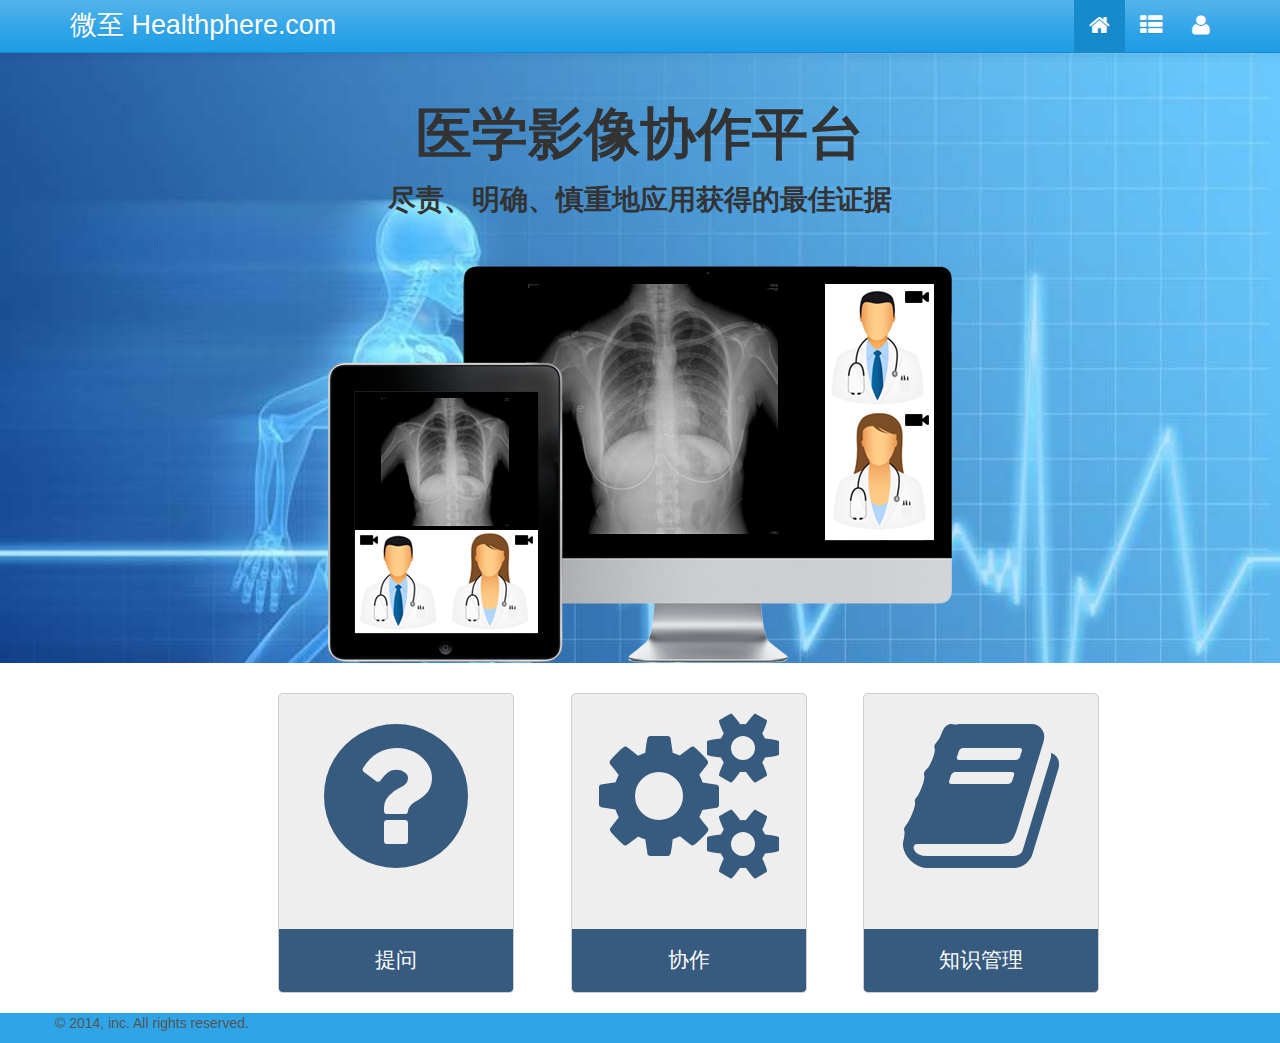
<file: index.htm>
<!DOCTYPE html>
<html lang="en">
<head>
	<meta http-equiv="Content-Type" content="text/html; charset=UTF-8">
    <meta charset="UTF-8">
    <title>微至Healthphere.com</title>
    <meta name="viewport" content="width=device-width, initial-scale=1.0">

    <!-- Bootstrap -->
    <link href="./css/bootstrap.min.css" rel="stylesheet" media="screen">
    <link href="./css/font-awesome.min.css" rel="stylesheet">

    <link href="./css/style.css" rel="stylesheet" media="screen" title="default">

    <!-- HTML5 shim and Respond.js IE8 support of HTML5 elements and media queries -->
    <!--[if lt IE 9]>
        <script src="js/html5shiv.js"></script>
        <script src="js/respond.min.js"></script>
    <![endif]-->
</head>

<body>

    <!-- Top Nav Bar -->
    <nav class="navbar navbar-default navbar-static-top no-margin" role="navigation">
        <div class="container">
            <!-- Brand and toggle get grouped for better mobile display -->
            <div class="navbar-header">
                <button type="button" class="navbar-toggle" data-toggle="collapse" data-target=".navbar-ex1-collapse">
                    <span class="sr-only">Toggle navigation</span>
                    <span class="icon-bar"></span>
                    <span class="icon-bar"></span>
                    <span class="icon-bar"></span>
                </button>
                <a class="navbar-brand navbar-brand-lime" href="index.html">微至 <span>Healthphere.com</span></a>
            </div>

            <!-- Collect the nav links, forms, and other content for toggling -->
            <div class="collapse navbar-collapse navbar-ex1-collapse">
                <ul class="nav navbar-nav navbar-right">
                    <li class="active"><a href="#"><div class="fa fa-home"></div></a></li>
                    <li><a href="worklist.htm"><div class="fa fa-th-list"></div></a></li>
                    <li><a href="user.htm"><div class="fa fa-user"></div></a></li>
                </ul>
            </div><!-- navbar-collapse -->
        </div> <!-- container -->
    </nav>


    <!-- Home Carousel -->
    <div id="main-feature">
		<div class="container">
			<div class="row">
				<div class="title">
					<h1>医学影像协作平台</h1>
					<h3>尽责、明确、慎重地应用获得的最佳证据</h3>
				</div>
				<div>
					<img src="./images/apples0.png" class="img-responsive main-feature-image" />
				</div>
			</div>
		</div>
	</div>

    <!-- Home Features -->
    <section id="home-features" class="home-section">
        <div class="container">
            <div class="row">
                <div class="col-sm-3 col-sm-offset-2">
                    <article class="home-features-item hover">
                        <div class="item-icon">
                            <i class="fa fa-question-circle"></i>
                        </div>
                        <div class="item-content">
                            <h3>提问</h3>
                            <p>不论是在医生与医生之间，还是医生与患者之间，相比于文字描述，影像是更为可靠的医学证据。通过影像进行提问，更容易获得有价值的答案。</p>
						
                        </div>
                    </article> <!-- home-features-item -->
                </div>
                <div class="col-sm-3">
                    <article class="home-features-item hover">
                        <div class="item-icon">
                            <i class="fa fa-gears"></i>
                        </div>
                        <div class="item-content">
                            <h3>协作</h3>
                            <p> 通过云计算与先进的流媒体传输技术，可以帮助分布在不同地域的医生与同行进行实时的在线协作与远程教育，同时也可以帮助医生与患者进行更为密切的咨询与沟通。</p>
 						
                        </div>
                    </article> <!-- home-features-item -->
                </div>
                <div class="col-sm-3">
                    <article class="home-features-item hover">
                        <div class="item-icon">
                            <i class="fa fa-book"></i>
                        </div>
                        <div class="item-content">
                            <h3>知识管理</h3>专业的病案知识库，是经验与知识的传承，社区智慧的沉淀与积累，同时也是 大数据挖掘的前提。</p>
 						
                    </article> <!-- home-features-item -->
                </div>
            </div> <!--row -->
        </div> <!-- container -->
    </section> <!-- home-features -->

    <footer class="footer">
        <div class="container">
            <div class="row">
                <div>
                    <p>© 2014, inc. All rights reserved.</p>
                </div>
            </div>
        </div>
    </footer> <!-- footer -->

    <!-- jQuery (necessary for Bootstrap's JavaScript plugins) -->
    <script src="./js/jquery-1.10.2.min.js"></script>
    <script src="./js/jquery.cookie.js"></script>
    <!-- Include all compiled plugins (below), or include individual files as needed -->
    <script src="./js/bootstrap.min.js"></script>
    <script src="./js/holder.js"></script>
    <script src="./js/myapp.js"></script>
    
    <script>
    $(document).ready(function() {
        $('.hover').bind('touchstart', function(e) {
            e.preventDefault();
            $(this).toggleClass('cs-hover');
        });
    });
    </script>

</body>
</html>
</file>
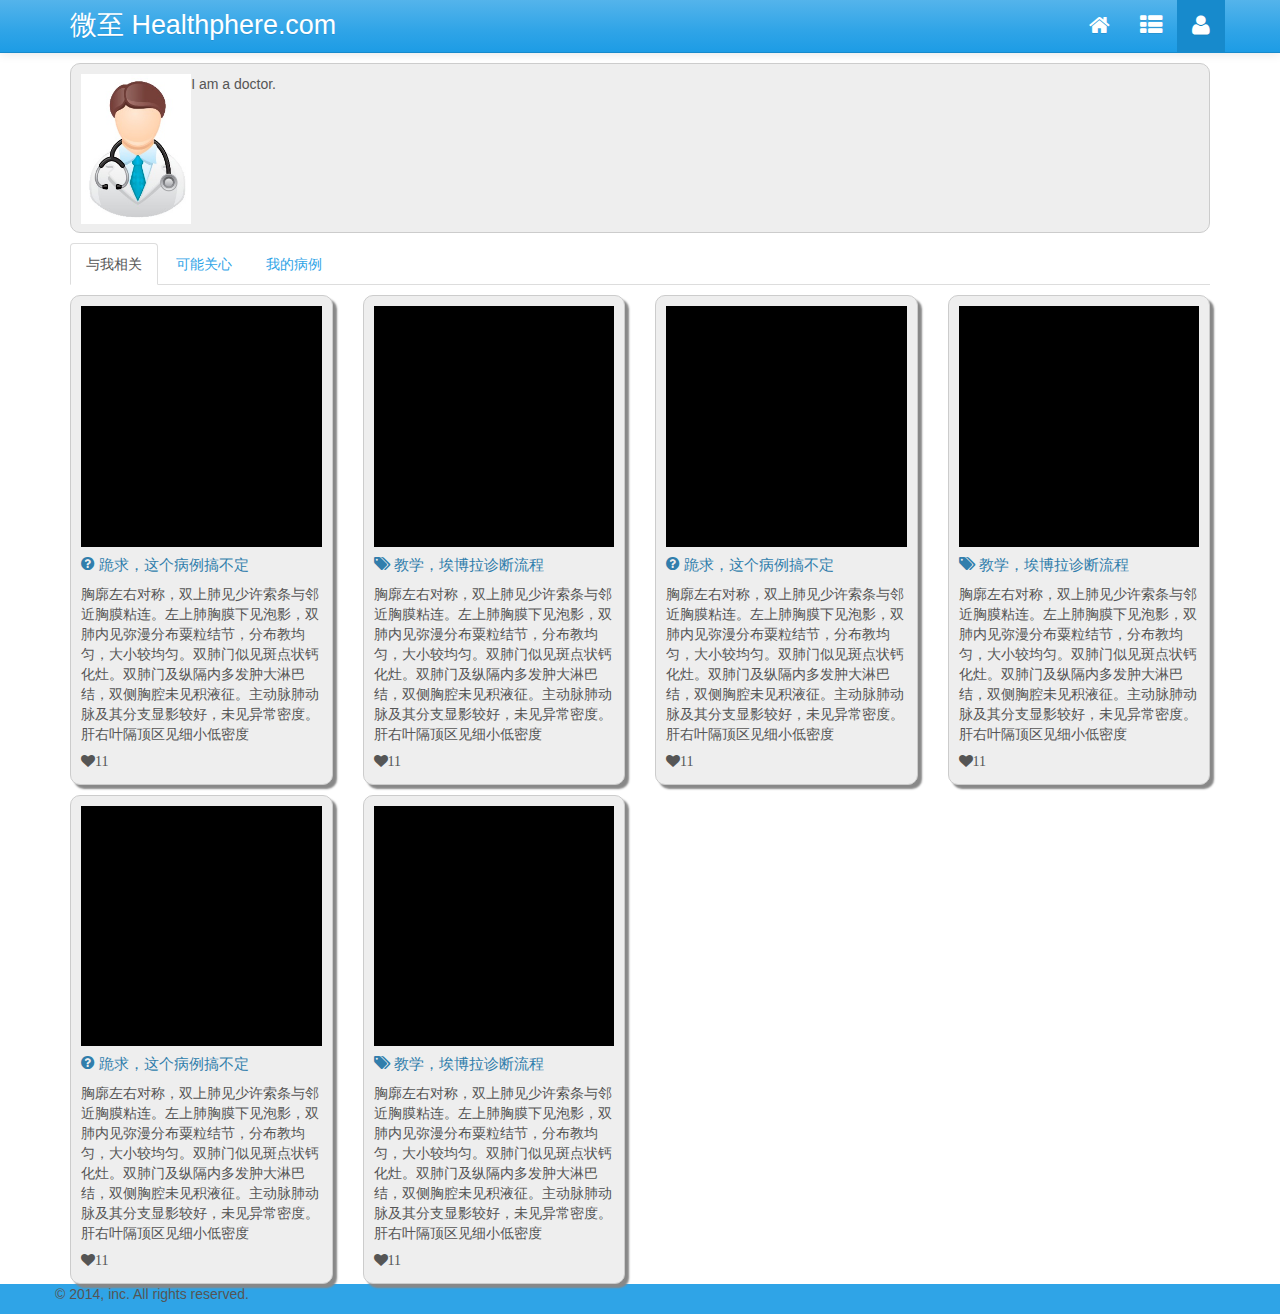
<file: user.htm>
<!DOCTYPE html>
<html lang="en">
<head>
	<meta http-equiv="Content-Type" content="text/html; charset=UTF-8">
    <meta charset="UTF-8">
    <title>微至Healthphere.com</title>
    <meta name="viewport" content="width=device-width, initial-scale=1.0">

    <!-- Bootstrap -->
    <link href="./css/bootstrap.min.css" rel="stylesheet" media="screen">
    <link href="./css/font-awesome.min.css" rel="stylesheet">

    <link href="./css/style.css" rel="stylesheet" media="screen" title="default">

    <!-- HTML5 shim and Respond.js IE8 support of HTML5 elements and media queries -->
    <!--[if lt IE 9]>
        <script src="js/html5shiv.js"></script>
        <script src="js/respond.min.js"></script>
    <![endif]-->
</head>

<body>

    <!-- Top Nav Bar -->
    <nav class="navbar navbar-default navbar-static-top no-margin" role="navigation">
        <div class="container">
            <!-- Brand and toggle get grouped for better mobile display -->
            <div class="navbar-header">
                <button type="button" class="navbar-toggle" data-toggle="collapse" data-target=".navbar-ex1-collapse">
                    <span class="sr-only">Toggle navigation</span>
                    <span class="icon-bar"></span>
                    <span class="icon-bar"></span>
                    <span class="icon-bar"></span>
                </button>
                <a class="navbar-brand navbar-brand-lime" href="index.html">微至 <span>Healthphere.com</span></a>
            </div>

            <!-- Collect the nav links, forms, and other content for toggling -->
            <div class="collapse navbar-collapse navbar-ex1-collapse">
                <ul class="nav navbar-nav navbar-right">
                    <li><a href="index.htm"><div class="fa fa-home"></div></a></li>
                    <li><a href="worklist.htm"><div class="fa fa-th-list"></div></a></li>
                    <li class="active"><a href="#"><div class="fa fa-user"></div></a></li>
                </ul>
            </div><!-- navbar-collapse -->
        </div> <!-- container -->
    </nav>

	<div class="container">
		<div class="user-info">
			<div class="user-info-header pull-left">
				<img src="./images/doctor.jpg" class="img-responsive" />
			</div>
			<div class="user-info-text">
				<p>I am a doctor.</p>
			</div>
		</div>
	</div>

	<div id="usercases" class="container">
		<ul class="nav nav-tabs">
			<li class="active"><a href="#referring-me-list" data-toggle="tab">与我相关</a></li>
			<li><a href="#potentialfavorites" data-toggle="tab">可能关心</a></li>
			<li><a href="#mycases" data-toggle="tab">我的病例</a></li>
		</ul>
		<div class="tab-content row">
			<div id="referring-me-list" class="tab-pane active">
				<div class="col-md-3 col-sm-4 col-xs-12">
					<div class="worklist-item">
						<div class="worklist-item-img">
							<a href="detail.html">
								<img src="./images/dicom.jpg" class="img-responsive" />
							</a>
						</div>
						<div class="worklist-item-text">
							<h3><i class="fa fa-question-circle pull-left"></i>跪求，这个病例搞不定</h3>
							<p>胸廓左右对称，双上肺见少许索条与邻近胸膜粘连。左上肺胸膜下见泡影，双肺内见弥漫分布粟粒结节，分布教均匀，大小较均匀。双肺门似见斑点状钙化灶。双肺门及纵隔内多发肿大淋巴结，双侧胸腔未见积液征。主动脉肺动脉及其分支显影较好，未见异常密度。肝右叶隔顶区见细小低密度</p>
							<div class="worklist-item-footer">
								<i class="fa fa-heart pull-left">11</i>
							</div>
						</div>
					</div>
				</div>

				<div class="col-md-3 col-sm-4 col-xs-12">
					<div class="worklist-item">
						<div class="worklist-item-img">
							<a href="detail.html">
								<img src="./images/dicom.jpg" class="img-responsive" />
							</a>
						</div>
						<div class="worklist-item-text">
							<h3><i class="fa fa-tags pull-left"></i>教学，埃博拉诊断流程</h3>
							<p>胸廓左右对称，双上肺见少许索条与邻近胸膜粘连。左上肺胸膜下见泡影，双肺内见弥漫分布粟粒结节，分布教均匀，大小较均匀。双肺门似见斑点状钙化灶。双肺门及纵隔内多发肿大淋巴结，双侧胸腔未见积液征。主动脉肺动脉及其分支显影较好，未见异常密度。肝右叶隔顶区见细小低密度</p>
							<div class="worklist-item-footer">
								<i class="fa fa-heart pull-left">11</i>
							</div>
						</div>
					</div>
				</div>

				<div class="col-md-3 col-sm-4 col-xs-12">
					<div class="worklist-item">
						<div class="worklist-item-img">
							<a href="detail.html">
								<img src="./images/dicom.jpg" class="img-responsive" />
							</a>
						</div>
						<div class="worklist-item-text">
							<h3><i class="fa fa-question-circle pull-left"></i>跪求，这个病例搞不定</h3>
							<p>胸廓左右对称，双上肺见少许索条与邻近胸膜粘连。左上肺胸膜下见泡影，双肺内见弥漫分布粟粒结节，分布教均匀，大小较均匀。双肺门似见斑点状钙化灶。双肺门及纵隔内多发肿大淋巴结，双侧胸腔未见积液征。主动脉肺动脉及其分支显影较好，未见异常密度。肝右叶隔顶区见细小低密度</p>
							<div class="worklist-item-footer">
								<i class="fa fa-heart pull-left">11</i>
							</div>
						</div>
					</div>
				</div>

				<div class="col-md-3 col-sm-4 col-xs-12">
					<div class="worklist-item">
						<div class="worklist-item-img">
							<a href="detail.html">
								<img src="./images/dicom.jpg" class="img-responsive" />
							</a>
						</div>
						<div class="worklist-item-text">
							<h3><i class="fa fa-tags pull-left"></i>教学，埃博拉诊断流程</h3>
							<p>胸廓左右对称，双上肺见少许索条与邻近胸膜粘连。左上肺胸膜下见泡影，双肺内见弥漫分布粟粒结节，分布教均匀，大小较均匀。双肺门似见斑点状钙化灶。双肺门及纵隔内多发肿大淋巴结，双侧胸腔未见积液征。主动脉肺动脉及其分支显影较好，未见异常密度。肝右叶隔顶区见细小低密度</p>
							<div class="worklist-item-footer">
								<i class="fa fa-heart pull-left">11</i>
							</div>
						</div>
					</div>
				</div>

				<div class="col-md-3 col-sm-4 col-xs-12">
					<div class="worklist-item">
						<div class="worklist-item-img">
							<a href="detail.html">
								<img src="./images/dicom.jpg" class="img-responsive" />
							</a>
						</div>
						<div class="worklist-item-text">
							<h3><i class="fa fa-question-circle pull-left"></i>跪求，这个病例搞不定</h3>
							<p>胸廓左右对称，双上肺见少许索条与邻近胸膜粘连。左上肺胸膜下见泡影，双肺内见弥漫分布粟粒结节，分布教均匀，大小较均匀。双肺门似见斑点状钙化灶。双肺门及纵隔内多发肿大淋巴结，双侧胸腔未见积液征。主动脉肺动脉及其分支显影较好，未见异常密度。肝右叶隔顶区见细小低密度</p>
							<div class="worklist-item-footer">
								<i class="fa fa-heart pull-left">11</i>
							</div>
						</div>
					</div>
				</div>

				<div class="col-md-3 col-sm-4 col-xs-12">
					<div class="worklist-item">
						<div class="worklist-item-img">
							<a href="detail.html">
								<img src="./images/dicom.jpg" class="img-responsive" />
							</a>
						</div>
						<div class="worklist-item-text">
							<h3><i class="fa fa-tags pull-left"></i>教学，埃博拉诊断流程</h3>
							<p>胸廓左右对称，双上肺见少许索条与邻近胸膜粘连。左上肺胸膜下见泡影，双肺内见弥漫分布粟粒结节，分布教均匀，大小较均匀。双肺门似见斑点状钙化灶。双肺门及纵隔内多发肿大淋巴结，双侧胸腔未见积液征。主动脉肺动脉及其分支显影较好，未见异常密度。肝右叶隔顶区见细小低密度</p>
							<div class="worklist-item-footer">
								<i class="fa fa-heart pull-left">11</i>
							</div>
						</div>
					</div>
				</div>
			</div> <!-- referring-me-list -->
			<div id="potentialfavorites" class="tab-pane">
			</div>
			<div id="mycases" class="tab-pane">
			</div>
		</div>
	</div>

    <footer class="footer">
        <div class="container">
            <div class="row">
                <div>
                    <p>© 2014, inc. All rights reserved.</p>
                </div>
            </div>
        </div>
    </footer> <!-- footer -->

    <!-- jQuery (necessary for Bootstrap's JavaScript plugins) -->
    <script src="./js/jquery-1.10.2.min.js"></script>
    <script src="./js/jquery.cookie.js"></script>
    <!-- Include all compiled plugins (below), or include individual files as needed -->
    <script src="./js/bootstrap.min.js"></script>
    <script src="./js/holder.js"></script>
    <script src="./js/myapp.js"></script>

</body>
</html>
</file>
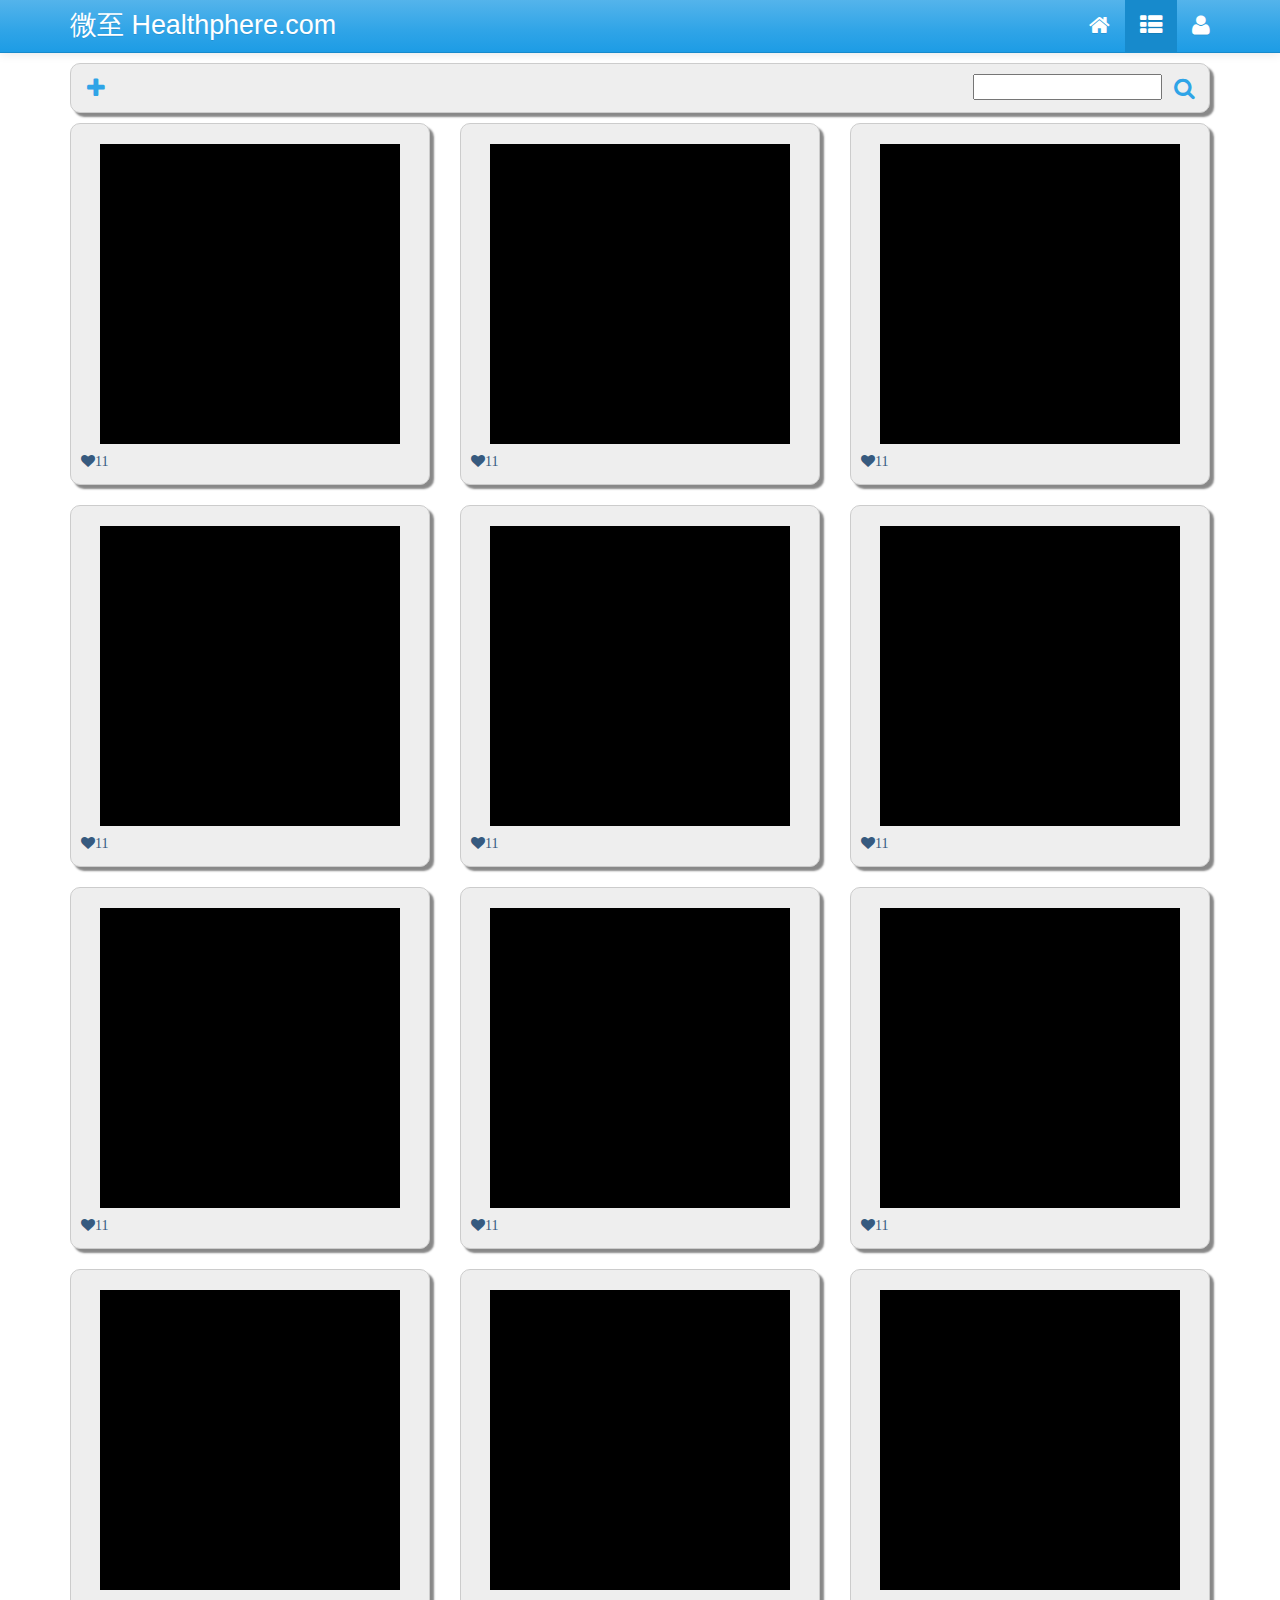
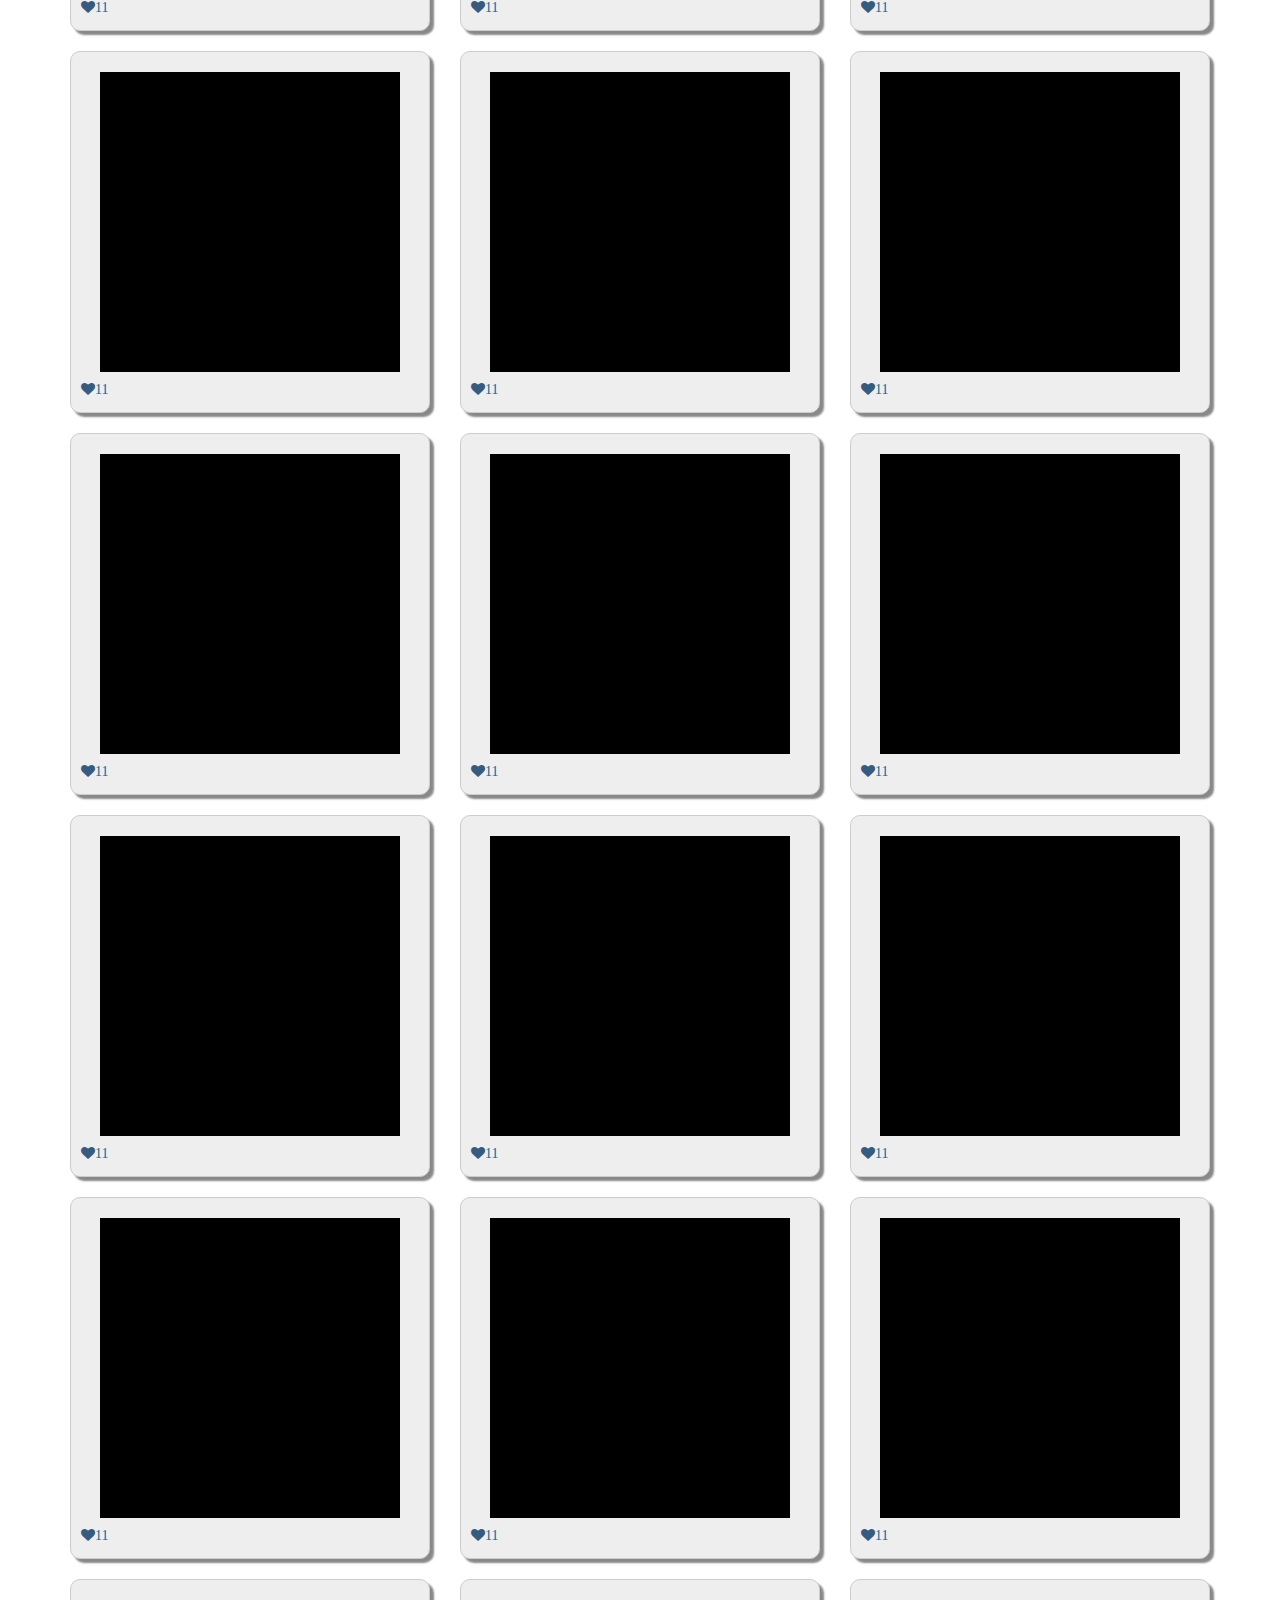
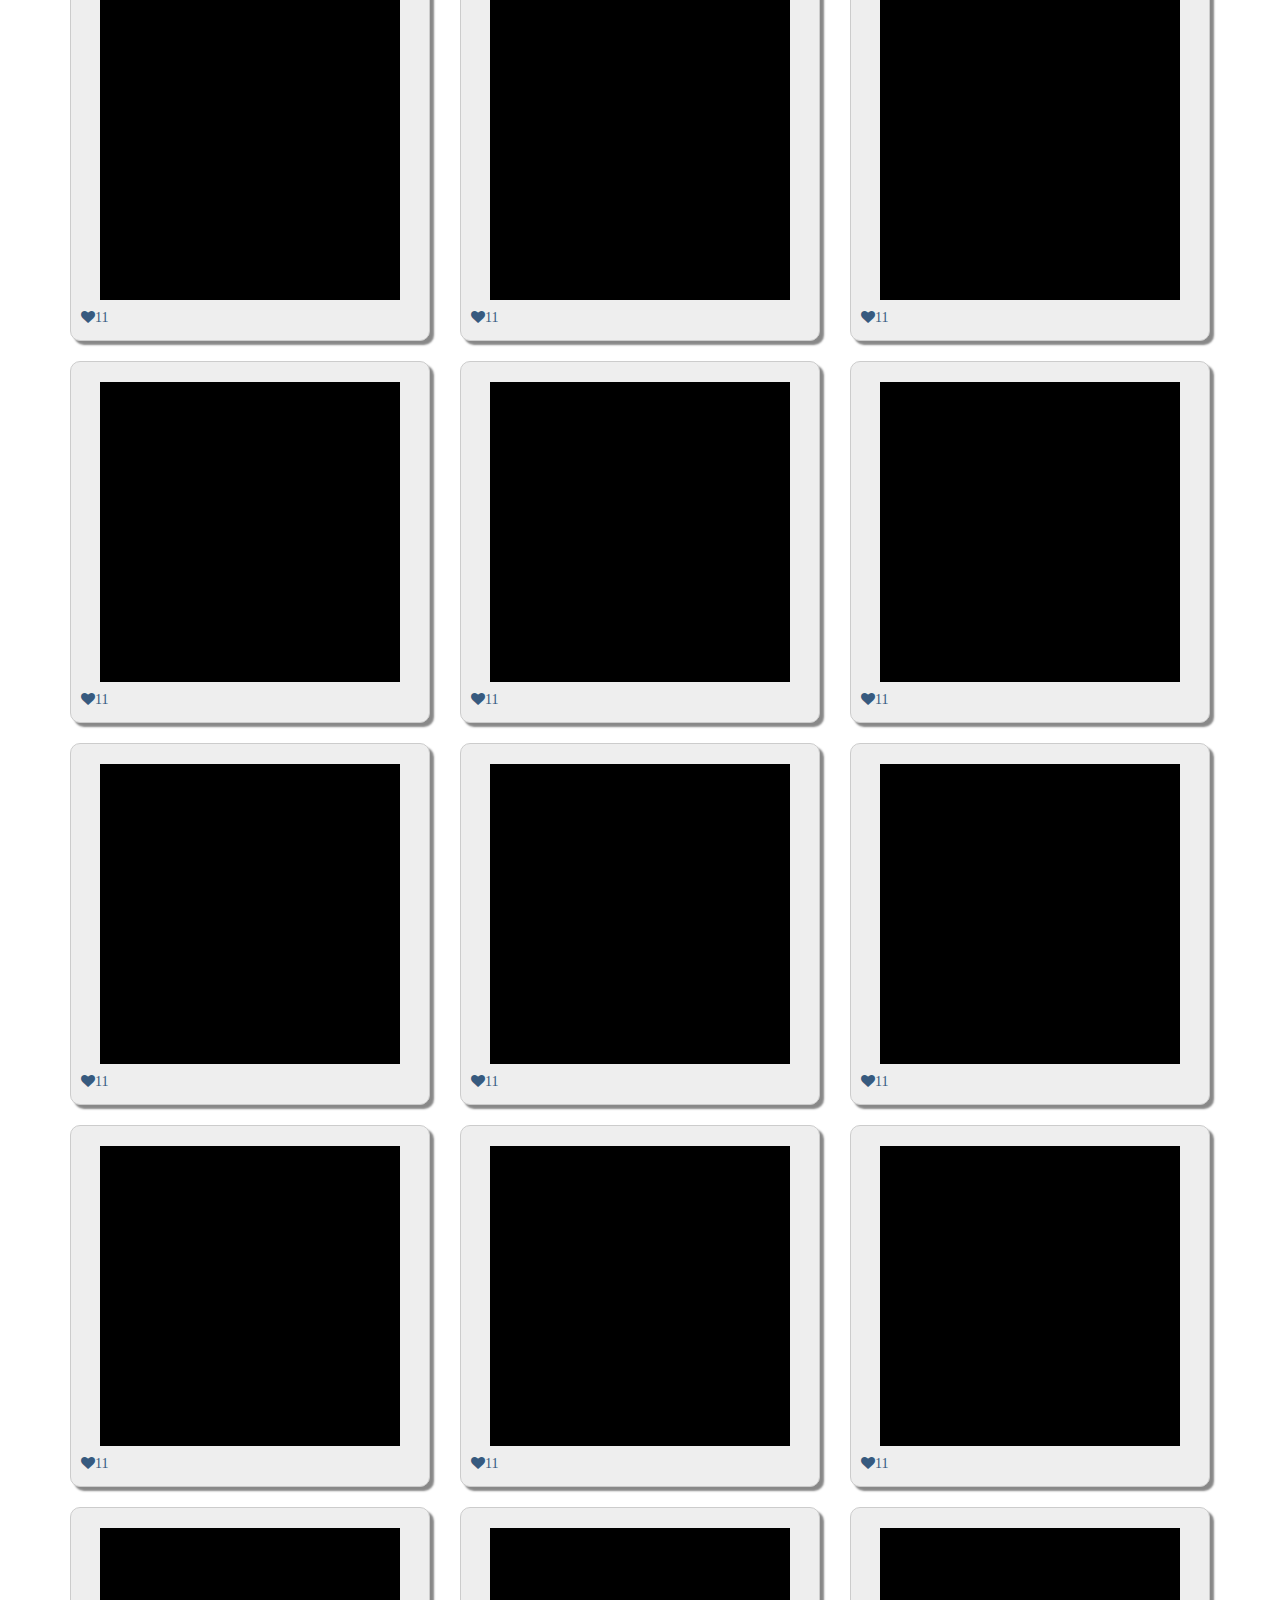
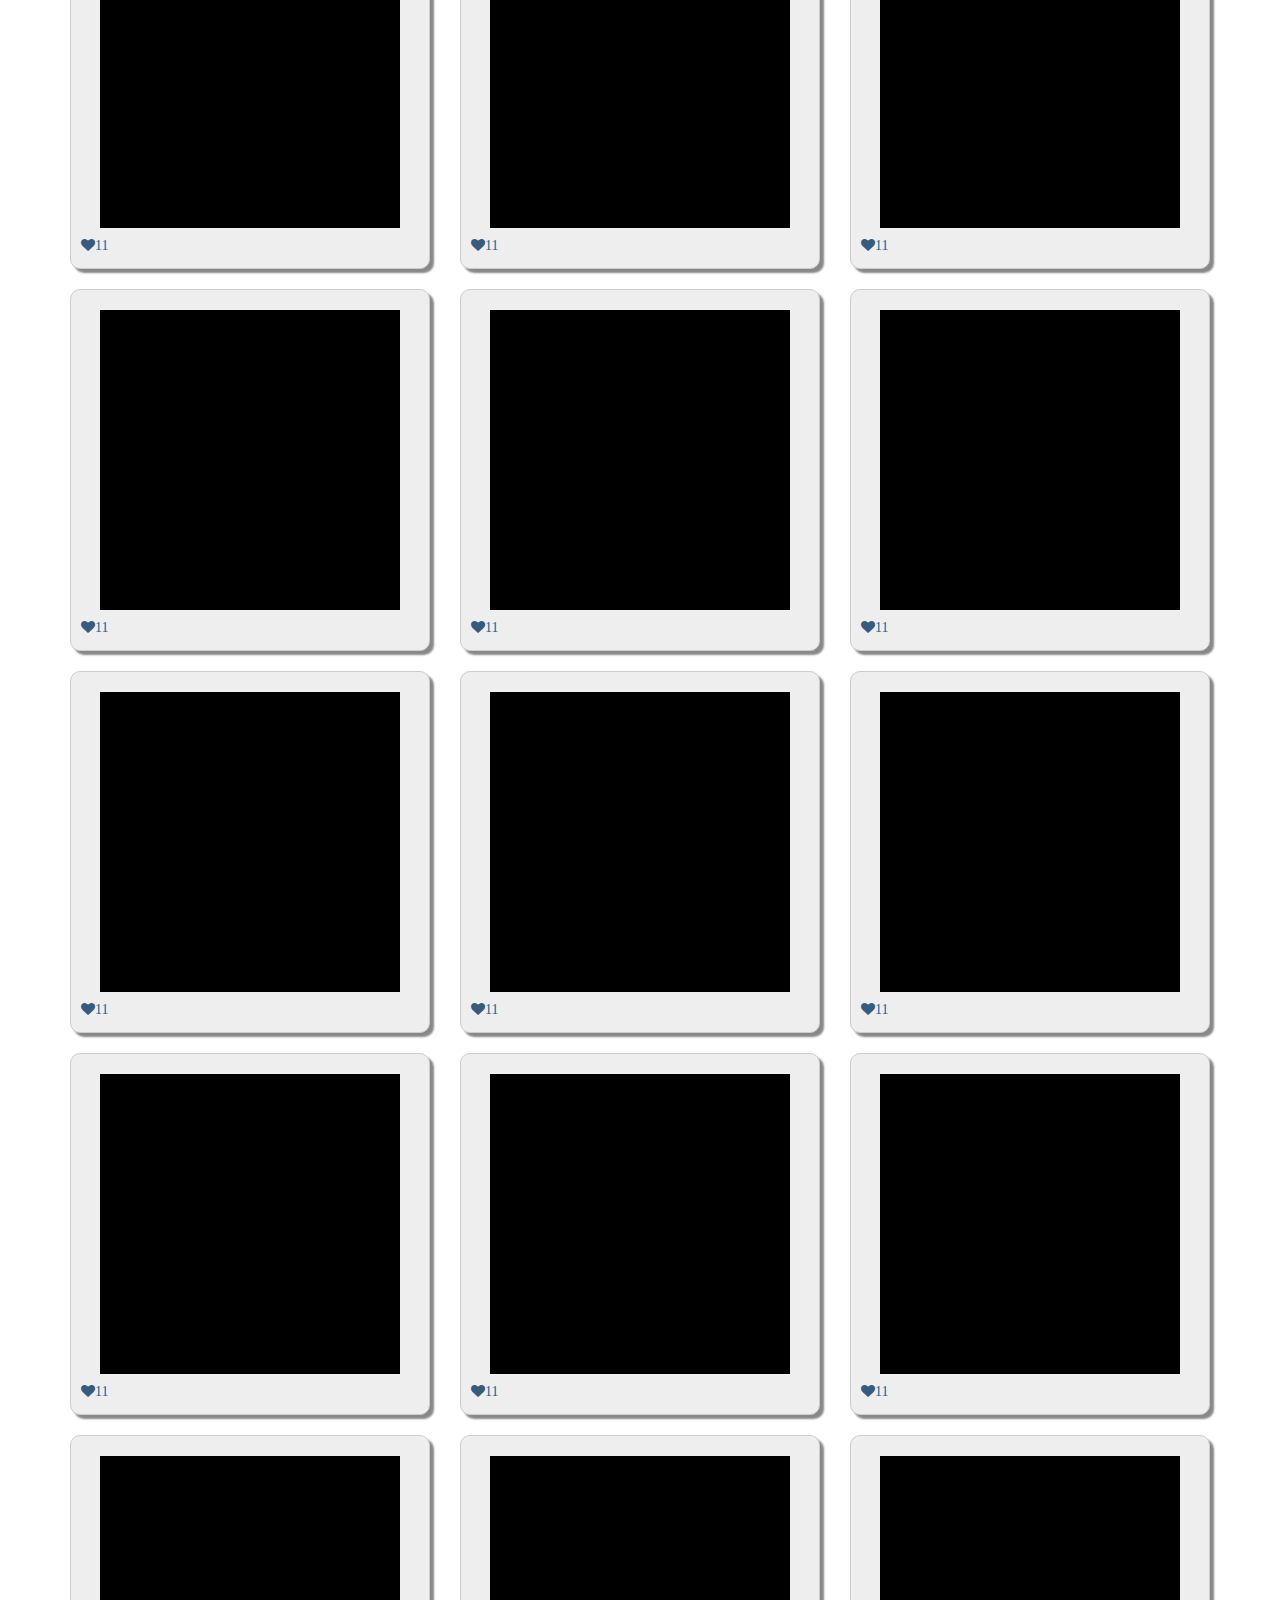
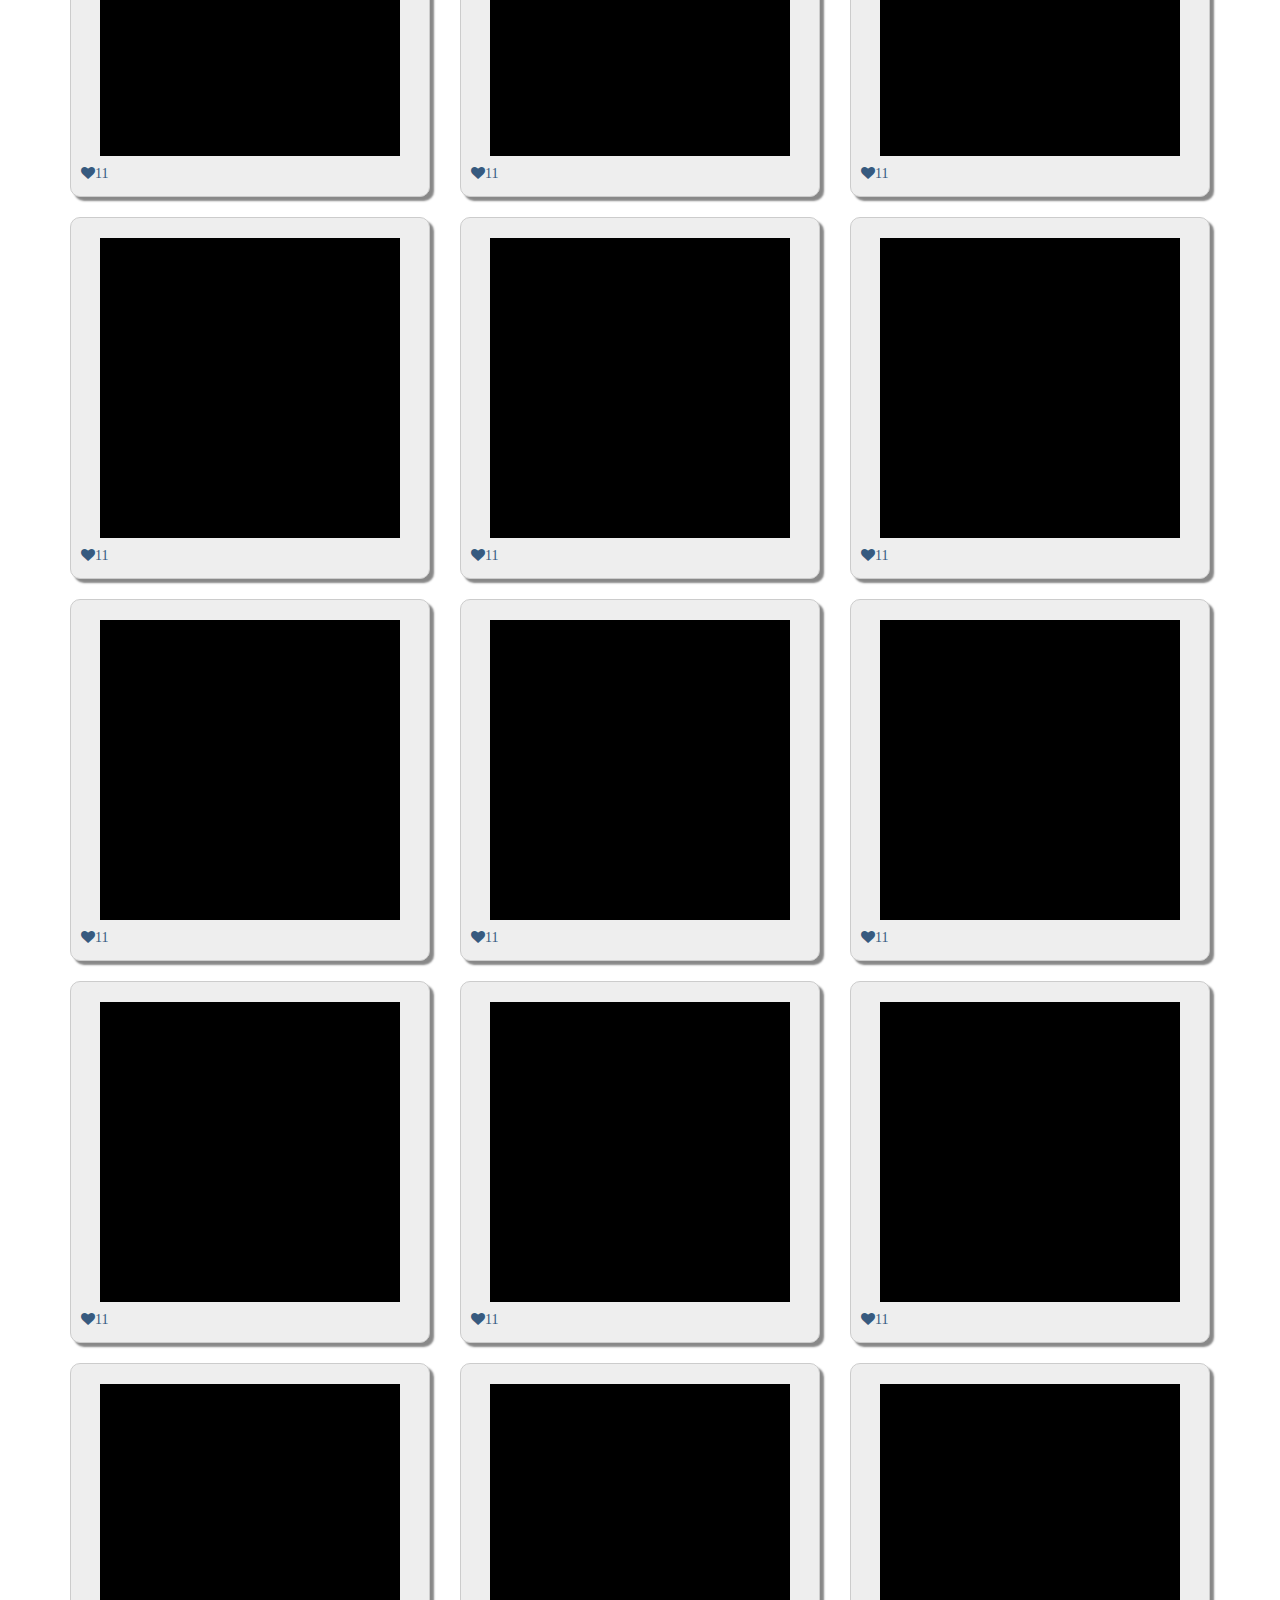
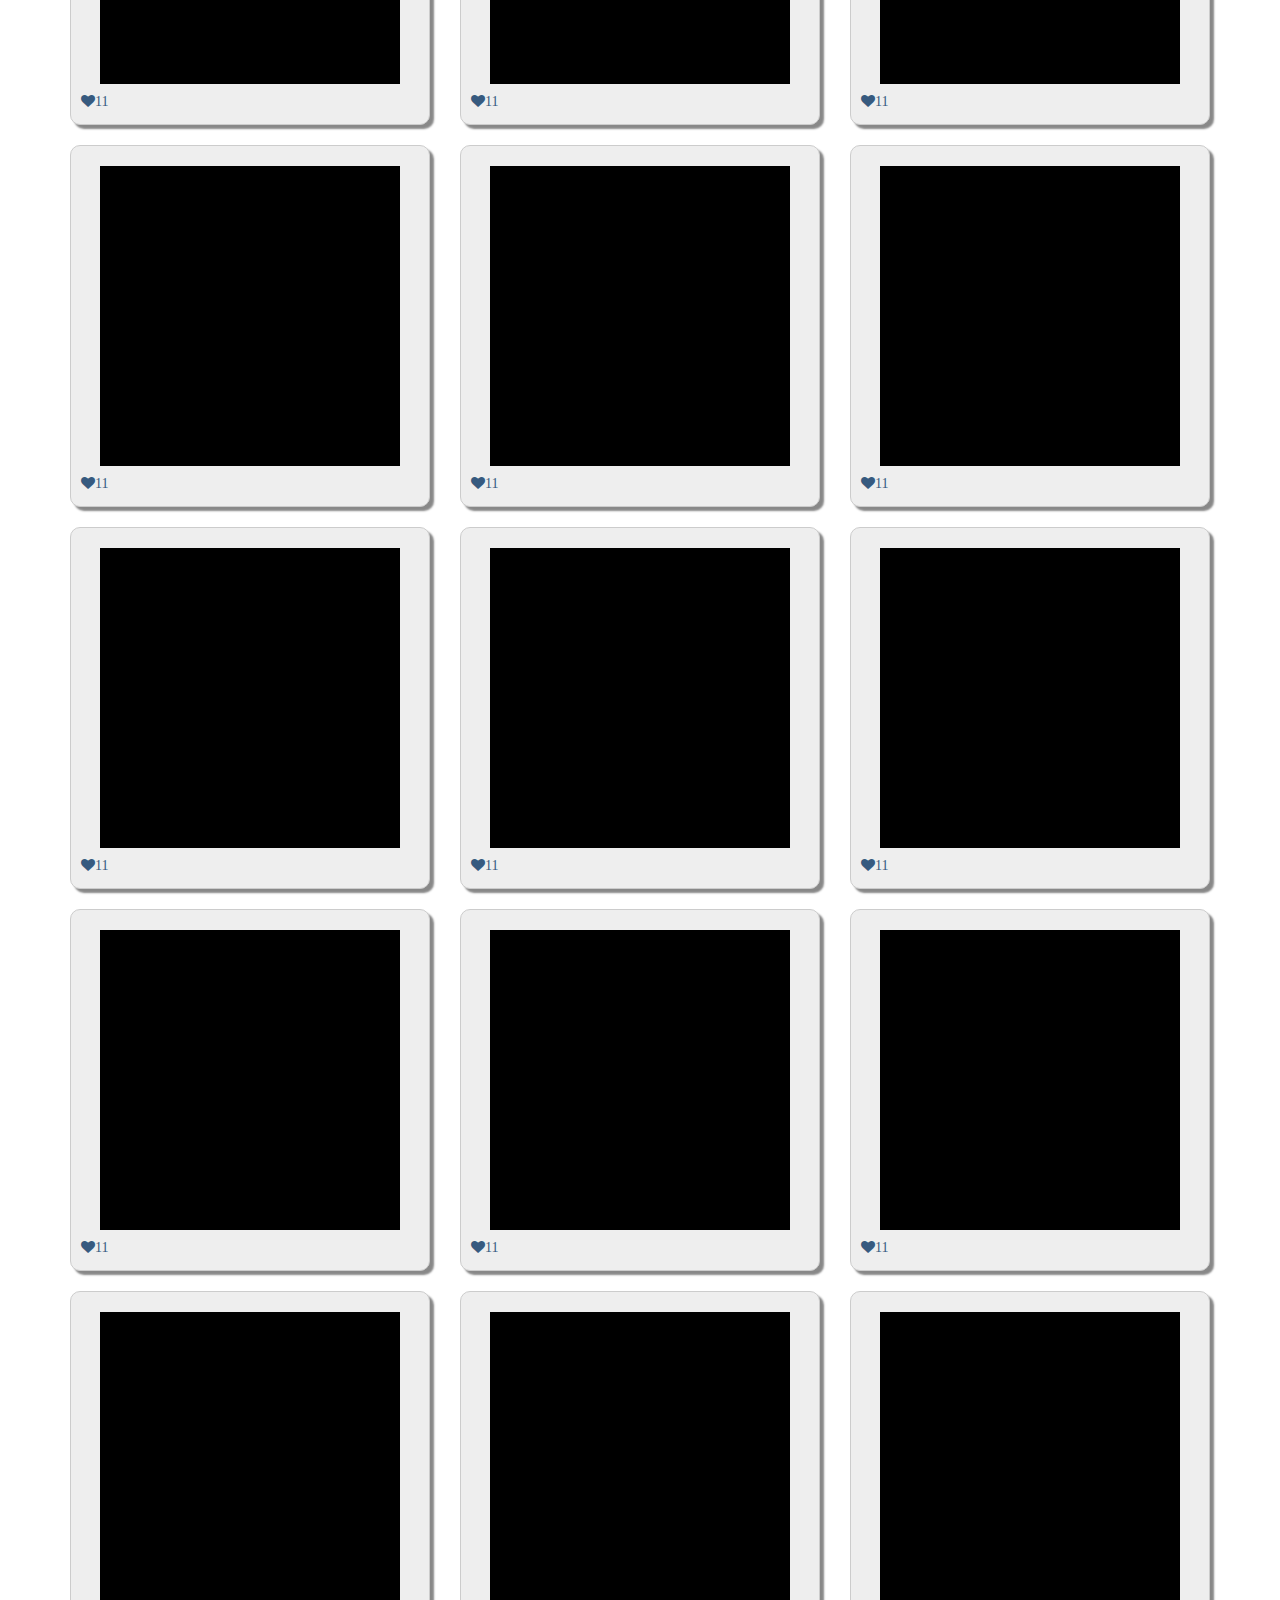
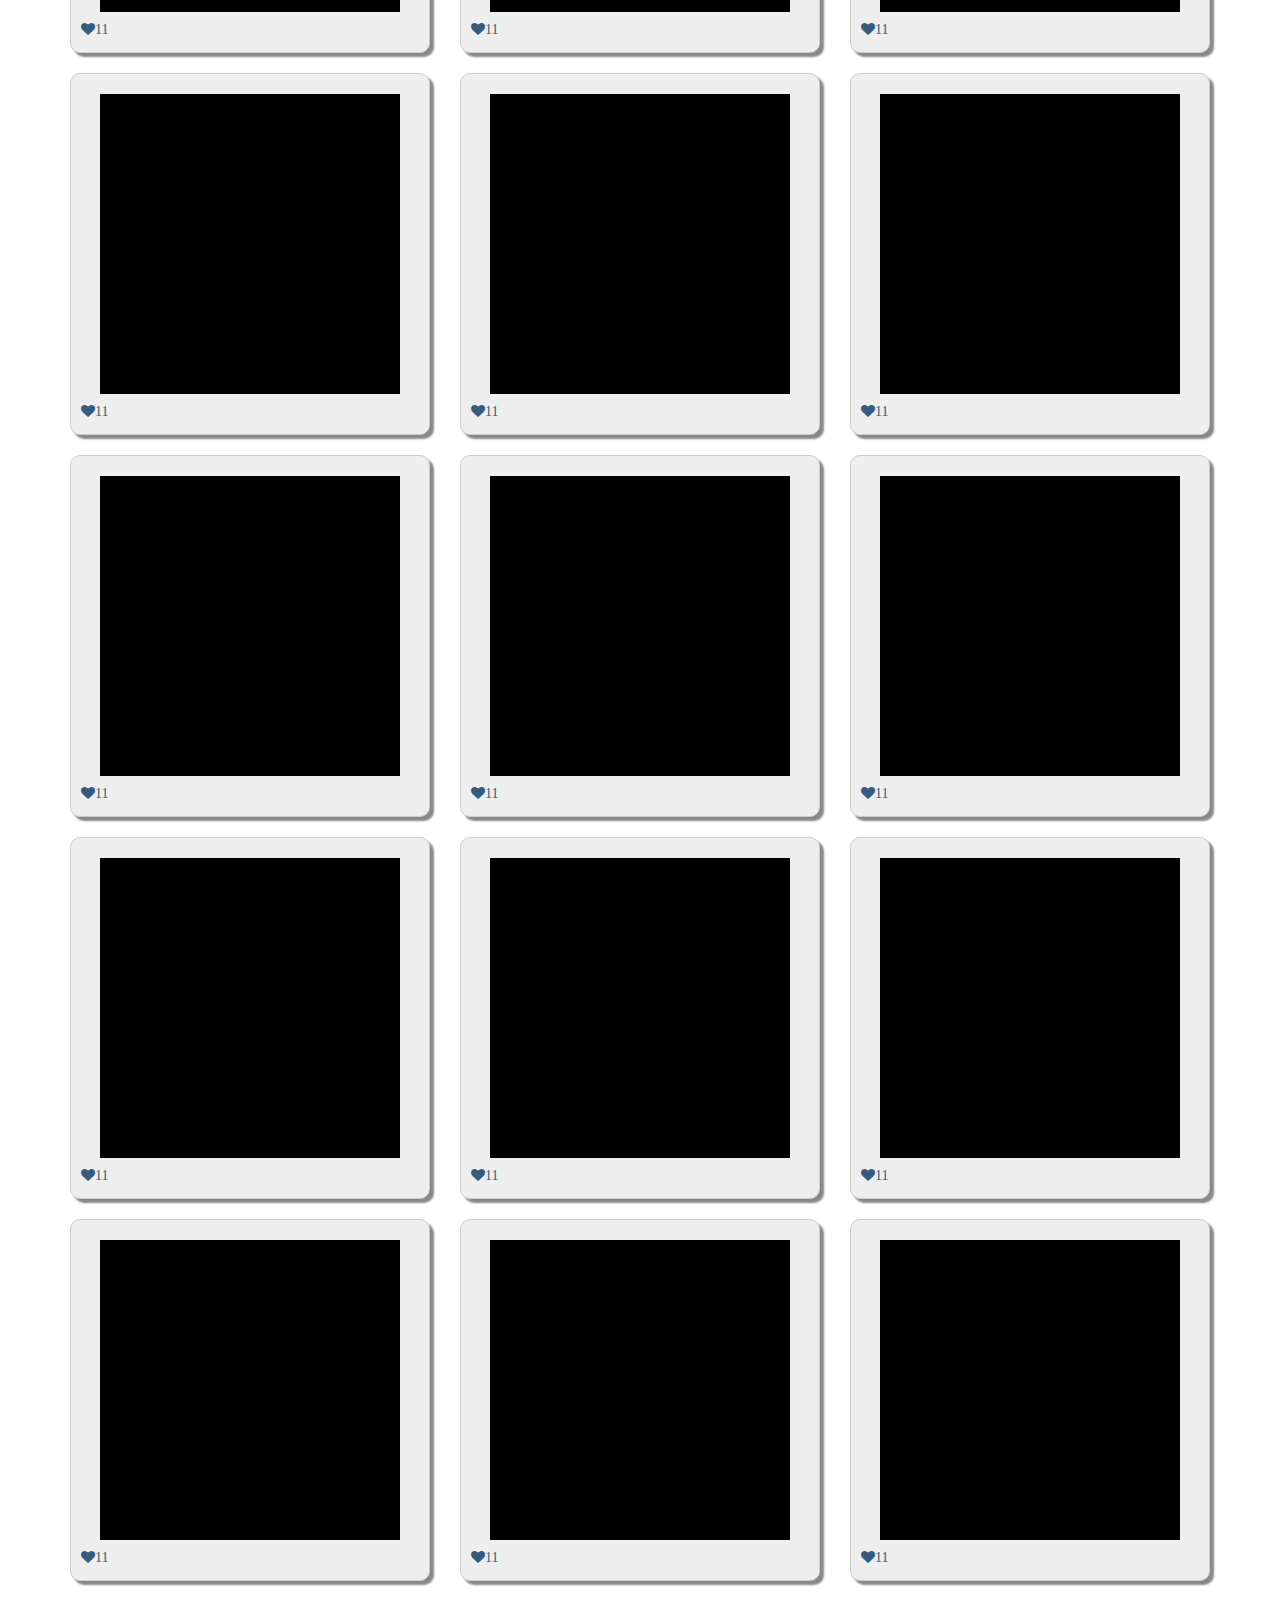
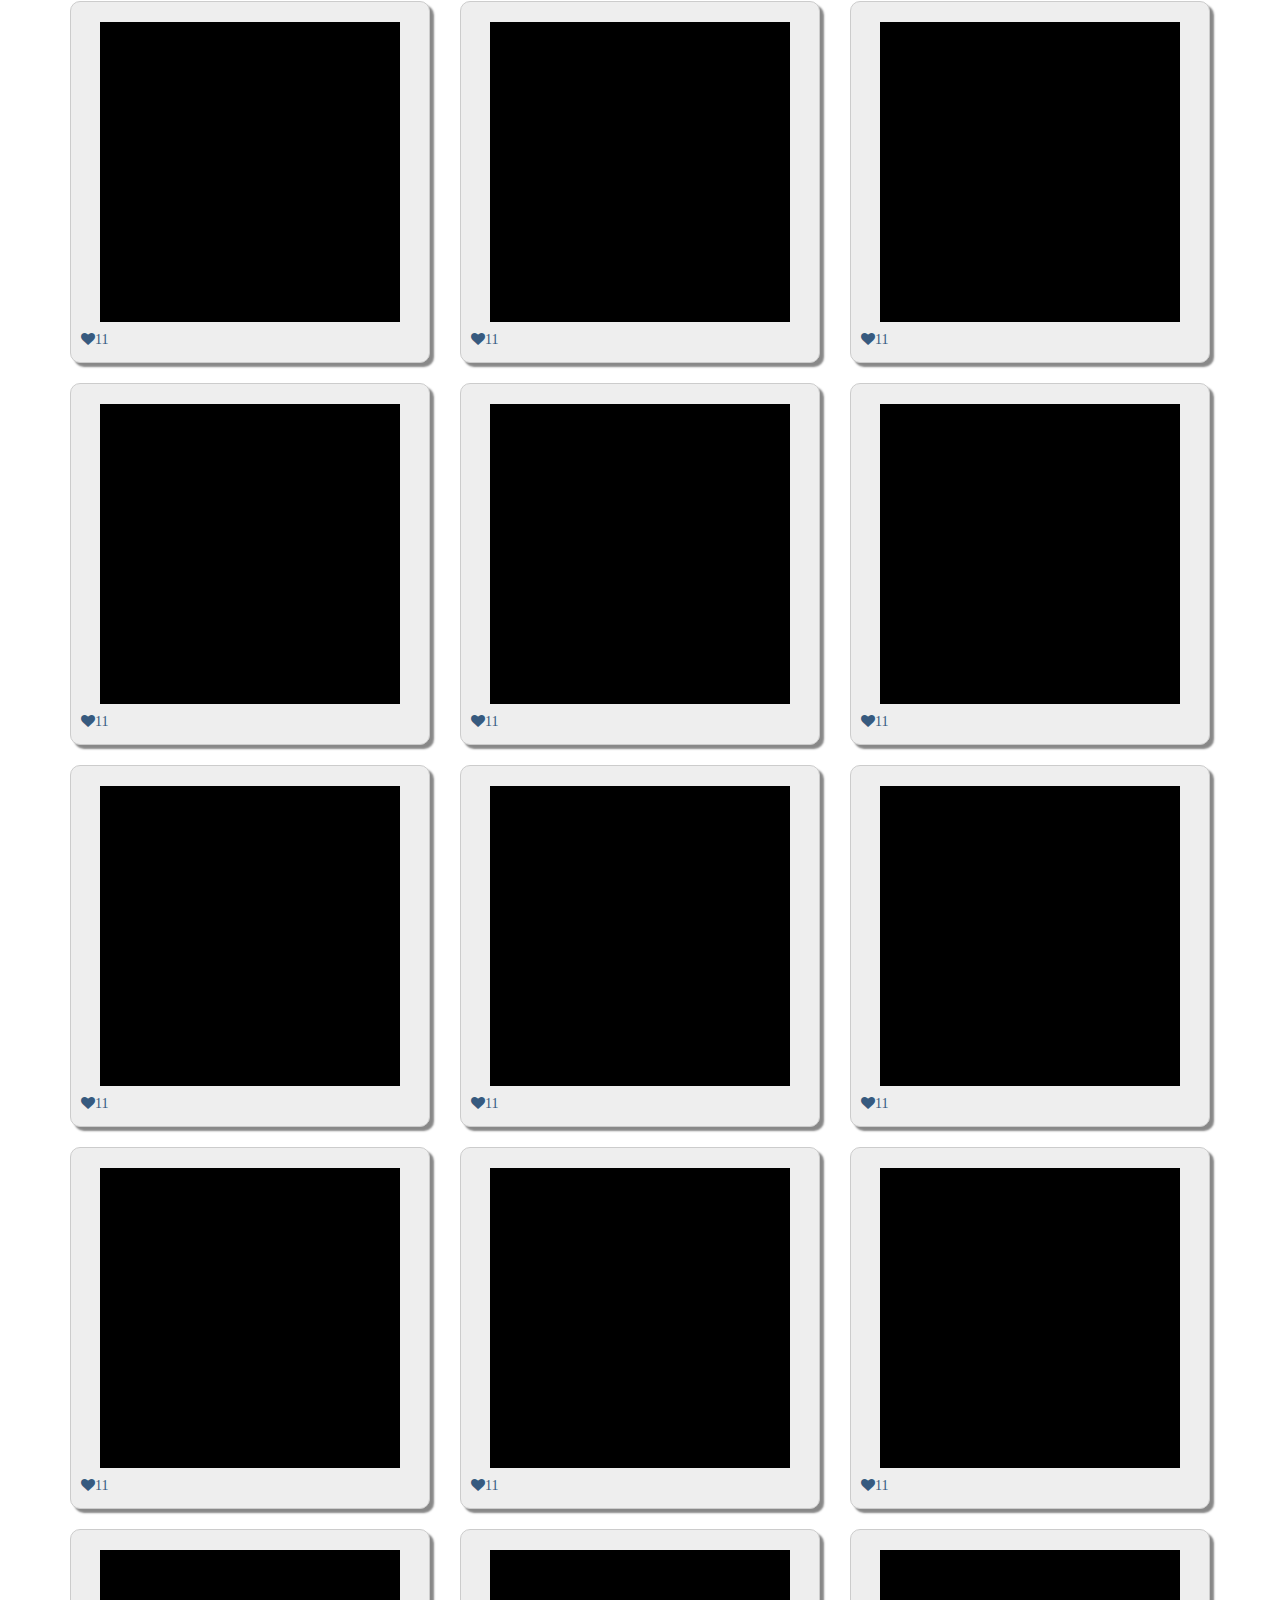
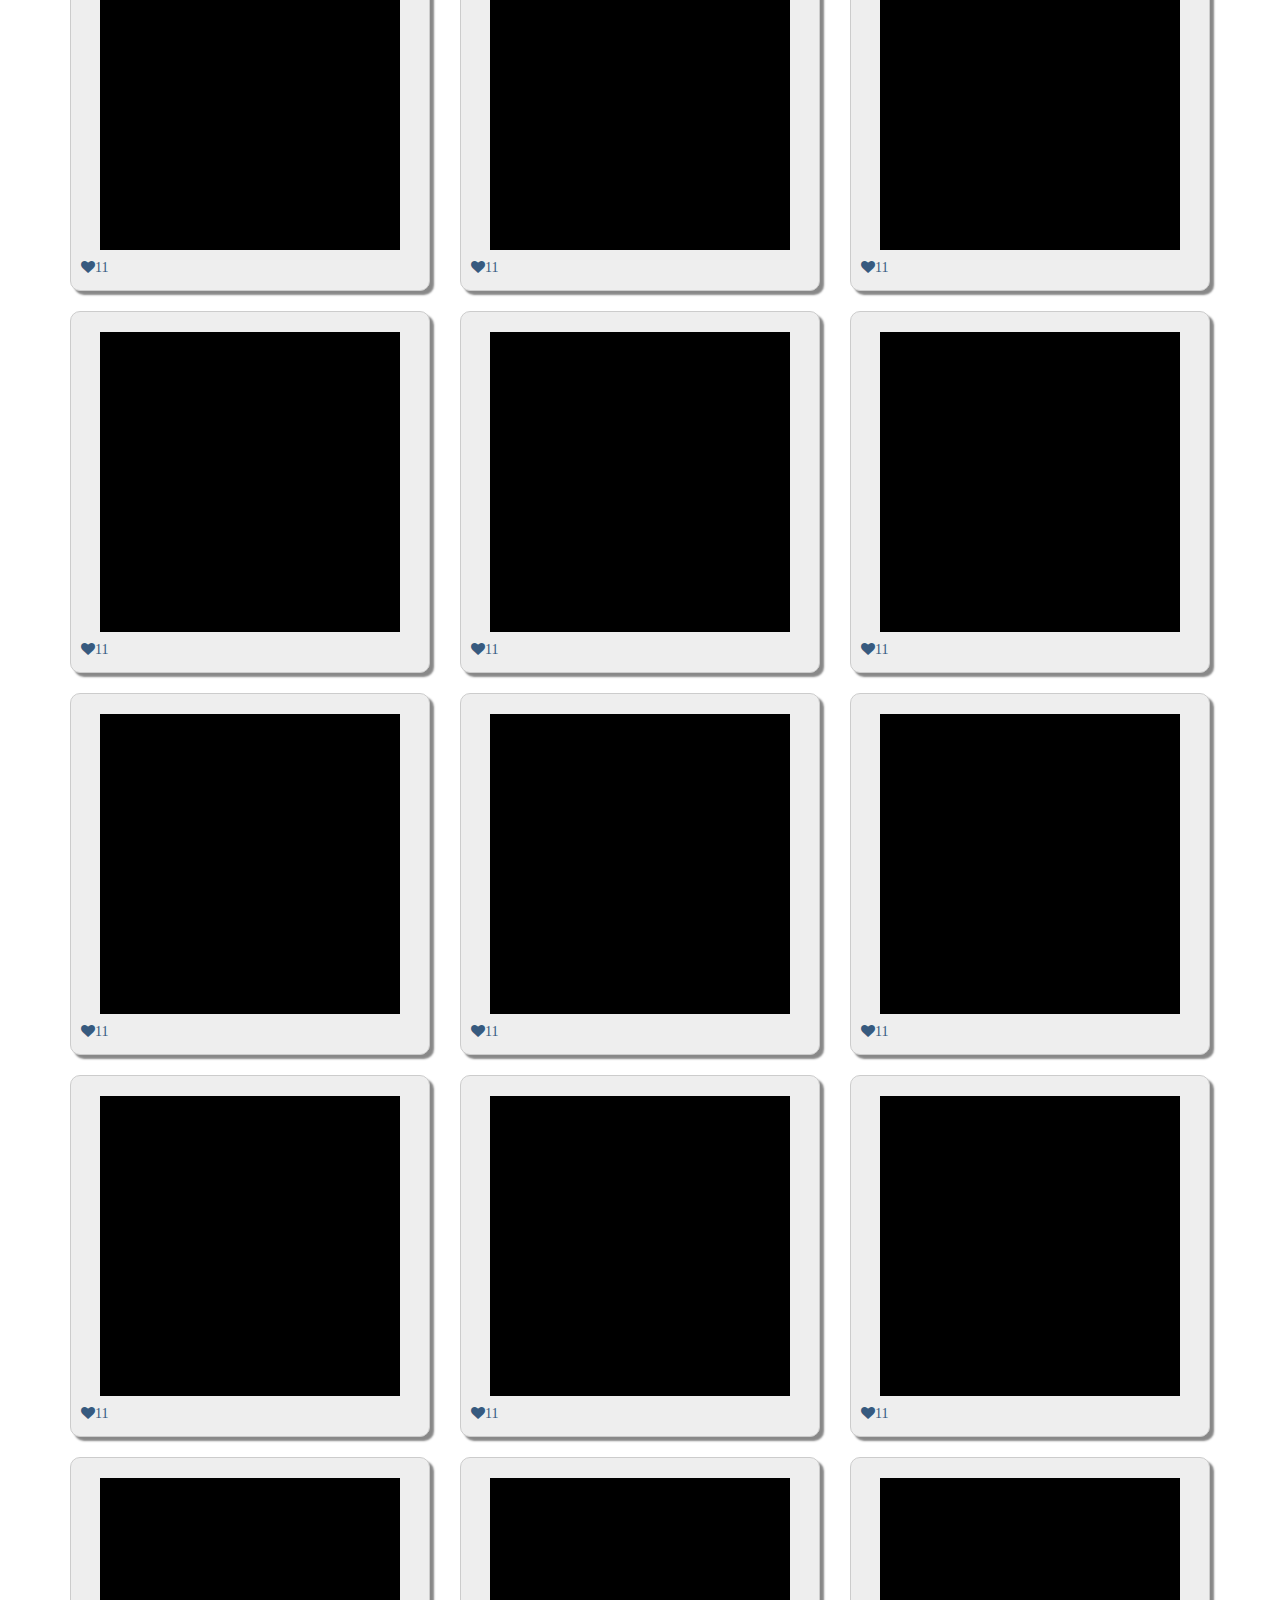
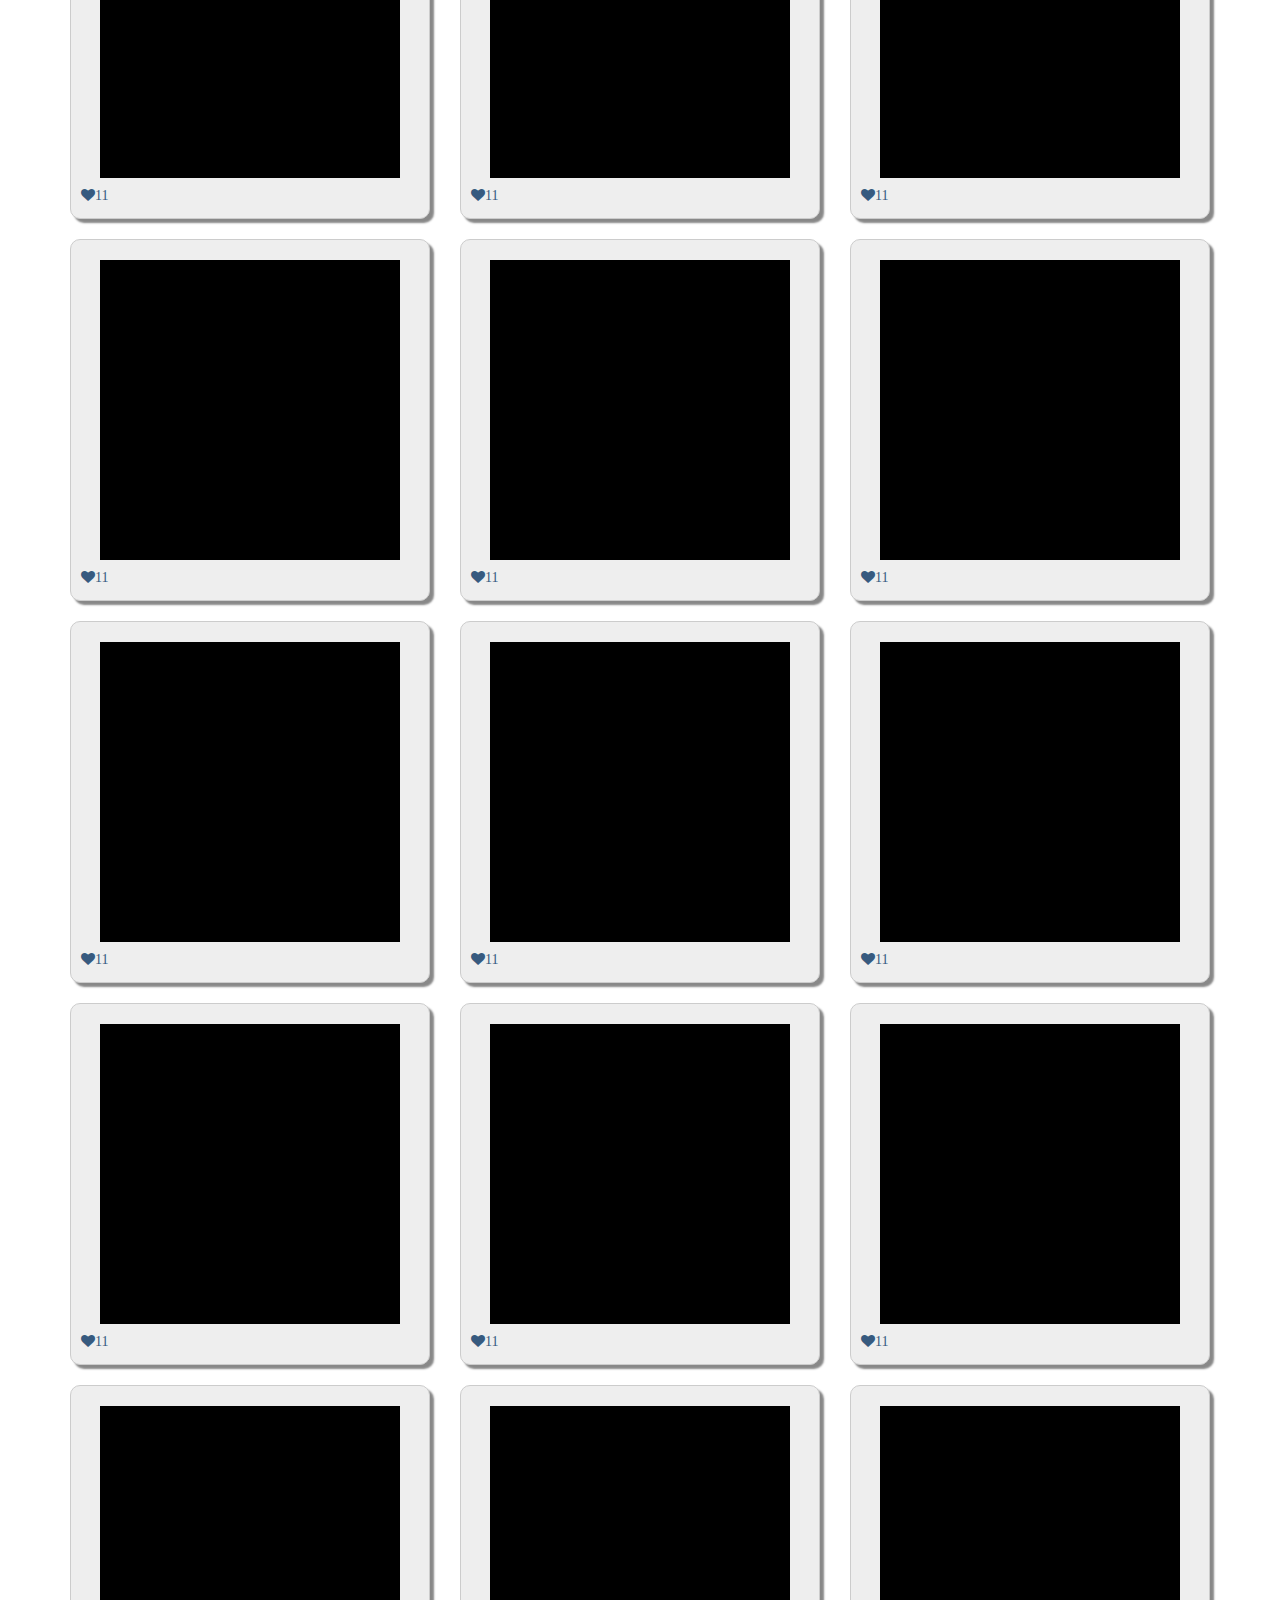
<file: worklist.htm>
<!DOCTYPE html>
<html lang="cn">
<head>
	<meta http-equiv="Content-Type" content="text/html; charset=UTF-8">
    <meta charset="UTF-8">
    <title>微至Healthphere.com</title>
    <meta name="viewport" content="width=device-width, initial-scale=1.0">

    <!-- Bootstrap -->
    <link href="./css/bootstrap.min.css" rel="stylesheet" media="screen">
    <link href="./css/font-awesome.min.css" rel="stylesheet">

    <link href="./css/style.css" rel="stylesheet" media="screen" title="default">

    <!-- HTML5 shim and Respond.js IE8 support of HTML5 elements and media queries -->
    <!--[if lt IE 9]>
        <script src="js/html5shiv.js"></script>
        <script src="js/respond.min.js"></script>
    <![endif]-->
</head>
<body>

    <!-- Top Nav Bar -->
    <nav class="navbar navbar-default navbar-static-top no-margin" role="navigation">
        <div class="container">
            <!-- Brand and toggle get grouped for better mobile display -->
            <div class="navbar-header">
                <button type="button" class="navbar-toggle" data-toggle="collapse" data-target=".navbar-ex1-collapse">
                    <span class="sr-only">Toggle navigation</span>
                    <span class="icon-bar"></span>
                    <span class="icon-bar"></span>
                    <span class="icon-bar"></span>
                </button>
                <a class="navbar-brand navbar-brand-lime" href="index.html">微至 <span>Healthphere.com</span></a>
            </div>

            <!-- Collect the nav links, forms, and other content for toggling -->
            <div class="collapse navbar-collapse navbar-ex1-collapse">
                <ul class="nav navbar-nav navbar-right">
                    <li><a href="index.htm"><div class="fa fa-home"></div></a></li>
                    <li class="active"><a href="#"><div class="fa fa-th-list"></div></a></li>
                    <li><a href="user.htm"><div class="fa fa-user"></div></a></li>
                </ul>
            </div><!-- navbar-collapse -->
        </div> <!-- container -->
    </nav>

	<div class="container" id="worklist">
		<div class="row">
			<div class="col-xs-12 worklist-toolbar">
				<div class="worklist-item">
					<a href="addpost.jsp" ><i class="fa fa-plus"></i></a>
					<a href="#" ><i class="fa fa-search pull-right"></i></a>
					<input type="text" class="pull-right" />
				</div>
			</div>
			<!--
			<div class="col-md-4 col-sm-6 col-xs-12">
				<div class="worklist-item">
					<h3><i class="fa fa-question-circle pull-left"></i>跪求，这个病例搞不定</h3>
					<div class="worklist-item-img">
						<a href="detail.html">
							<img src="./images/dicom.jpg" class="img-responsive" />
						</a>
					</div>
					<div class="worklist-item-text">
						<p>胸廓左右对称，双上肺见少许索条与邻近胸膜粘连。左上肺胸膜下见泡影，双肺内见弥漫分布粟粒结节，分布教均匀，大小较均匀。双肺门似见斑点状钙化灶。双肺门及纵隔内多发肿大淋巴结，双侧胸腔未见积液征。主动脉肺动脉及其分支显影较好，未见异常密度。肝右叶隔顶区见细小低密度</p>
						<div class="worklist-item-footer">
							<i class="fa fa-heart pull-left">11</i>
						</div>
					</div>
				</div>
			</div>
			-->
		</div>
	</div>

	<!-- jQuery (necessary for Bootstrap's JavaScript plugins) -->
    <script src="./js/jquery-1.10.2.min.js"></script>
    <script src="./js/jquery.cookie.js"></script>
    <!-- Include all compiled plugins (below), or include individual files as needed -->
    <script src="./js/bootstrap.min.js"></script>
    <script src="./js/holder.js"></script>
    <script src="./js/myapp.js"></script>

</body>
<script>
$(function(){
	$.get("./server/postlist",
		function(data){
			var $wkroot = $("#worklist .row");
			var str = "";
			for(var idx in data) {
				var postid = data[idx].postid;
				var title = data[idx].title;
				var content = data[idx].content;
				var findings = data[idx].findings;
				var diagnosis = data[idx].diagnosis;
				if(title==null)
					title = "";
				if(content==null)
					content = "";
				if(findings==null)
					findings = "";
				if(diagnosis==null)
					diagnosis = "";
				var icn = "";
				if(data[idx].type == 1) {
					icn = "<i class='fa fa-question-circle pull-left'></i>";
				} if(data[idx].type == 2) {
					icn = "<i class='fa fa-tags pull-left'></i>";
				}
				str += "<div class=\"col-md-4 col-sm-6 col-xs-12\"><div class=\"worklist-item\">"
					+"<h3 class=\"worklist-item-title\">"+icn+title+"</h3>"
					+"<div class=\"worklist-item-img\"><a href=\"detail.jsp?postid="+postid+"\"><img src=\"./images/dicom.jpg\" class=\"img-responsive\" /></a></div>"
					+"<div class=\"worklist-item-text\">"
					+"<p>"+content+"</p>"
					//+"<p>"+findings+"</p>"
					//+"<p>"+diagnosis+"</p>"
					+"<div class=\"worklist-item-footer\">"
					+"<i class=\"fa fa-heart pull-left\">11</i>"
					+"</div></div>"
					+"</div></div>";
			}
			if(str != null && str != "") {
				$wkroot.append(str);
			}
		}
	);
});
</script>
</html>
</file>
<file: css/style.css>
/* Base */
/* ------------------------------------------------------------------ */

body {
    font-family: '黑体', sans-serif;
}
.navbar {
	font-size: 1.6em !important;
	margin: 0;
}
.navbar-brand {
	font-size: 1.2em !important;
}
.footer {
	background-color: rgb(47, 164, 231);
}
/* Home Features */

/* ------------------------------------------------------------------ */

#home-features {

}

.home-features-item {
    background-color: #eee;
    border: solid 1px #ccc;
    border-radius: 5px;
    position: relative;
    overflow: hidden;
    height: 300px;
    margin: 0 auto;
    margin-bottom: 20px;
}

.home-features-item .item-icon {
    text-align: center;
    padding: 20px;
}

.home-features-item i {
    color: rgb(55, 90, 127);
    font-size: 14em;
}

.hover {
    -webkit-user-select: none;
    -webkit-touch-callout: none;
}

.home-features-item .item-content {
    background-color: rgb(55, 90, 127);
    color: #fff;
    padding: 20px;
    height: 300px;
    position: absolute;
    z-index: 10;
    top: 235px;
    left: 0;
    -webkit-transition: all .4s linear;
    -moz-transition: all .4s linear;
    -ms-transition: all .4s linear;
    -o-transition: all .4s linear;
    transition: all .4s linear;
}

.home-features-item:hover .item-content,
.home-features-item.cs-hover .item-content {
    top: 0
}

.home-features-item .item-content h3 {
    font-size: 1.5em;
    text-align: center;
    font-weight: 400;
    margin: 0 0 20px 0;
    color: #fff;
}

@media (min-width: 768px) and (max-width: 991px) { 
    .home-features-item {
        height: 250px
    }

    .home-features-item i {
        font-size: 12em
    }

    .home-features-item .item-content {
        font-size: .8em;
        line-height: 1.6em;
    }

    .home-features-item .item-content h3 {
        font-size: 1.5em;
        margin: 0 0 10px 0;
    }

    .home-features-item .item-content {
        padding: 10px;
        height: 250px;
        top: 210px;
        left: 0;
    }
}

@media (min-width: 992px) { 
    .home-features-item .item-content {
        font-size: .98em;
        line-height: 1.6em;
    }

    .home-features-item i {
        font-size: 14em
    }
}

@media (min-width: 1200px) { 
    .home-features-item {
        width: 90%
    }

    .home-features-item .item-content {
        line-height: 1.7em
    }

    .home-features-item i {
        font-size: 14em
    }
}

/* common */

/* index */
#main-feature {
	text-align: center;
	background-image: url(../images/bg.jpg);
	background-size: cover;
	margin-bottom: 30px;
}
#main-feature .title {
	margin: 50px;
}
#main-feature h1 {
	font-size: 4em;
	font-weight: bolder;
	color: #333;
}
#main-feature h3 {
	font-size: 2em;
	font-weight: bolder;
	color: #333;
}
.main-feature-image {
	max-width: 700px;
	margin: 30px auto 0 auto;
}
#main-feature-list {
	margin-top: 50px;
}
#main-feature-list li {
	line-height: 2em;
	margin: 30px;
}
#main-feature-list img {
	height: 40px;
	background-color: rgba(0,0,0,0.3);
}
#main-feature-list i {
	padding: 10px;
	font-size: 2em;
	background-color: rgba(0,0,0,0.3);
}
#main-feature-list span {
	padding: 8px;
	font-size: 2em;
	background-color: rgba(0,0,0,0.3);
	margin-left: 10px;
	margin-right: 10px;
}
#main-feature-list div {
	background-color: rgba(0,0,0,0.3);
	font-size: 0.5em;
	display: inline-block;
}
.item-icon i {
	font-size: 12em;
}
/* worklist */
#worklist {
	padding-top: 10px;
	color: rgb(55, 90, 127);
}
#worklist .row > div {
	margin-bottom: 20px;
}
.worklist-item {
	padding: 10px;
	background-color: #eee;
	border: solid 1px #ccc;
	border-radius: 10px;
	box-shadow: 4px 4px 2px #888888;
}
.worklist-item-text {
	margin-top: 10px;
}
.worklist-item h2, .worklist-item h3 {
	margin-top: 0;
}
.worklist-item-footer, .detail-toolbar {
	height: 20px;
	padding: 0 20px 0 0;
}
.worklist-item-img img {
	display: block;
	margin: 0 auto;
}
.worklist-toolbar {
	height: 40px;
	padding-bottom: 0;
	vertical-align: middle;
}
.worklist-toolbar input {
	margin-top: 0;
}
.worklist-toolbar i {
	font-size: 1.6em;
	width: 30px;
	text-align: center;
	padding-top: 4px;
}
.worklist-toolbar .worklist-item {
	height: 50px;
}
/*---- user ----*/
.user-info {
	padding: 10px;
	margin: 10px 0;
	background-color: #eee;
	border: solid 1px #ccc;
	border-radius: 10px;	
	min-height: 170px;
}
.user-info-header img {
	height: 150px;
}
#usercases .worklist-item {
	margin-top: 10px
}
#usercases h3 {
	font-size: 1.1em;
}
/*---- detail ----*/
.detail-panel .detail-image {
	background-color: #000;
}
.detail-panel .detail-image img{
	display: block;
	margin: 0 auto;
	width: 50%;
}
.detail-content > textarea {
	width: 100%;
	padding-left: 50px;
	border: none;
	height: 100px;
}
/*---- replylist ----*/
.reply-list {
	margin-top: 10px;
}
.reply-list > div {
	background-color: #eee;
	margin-bottom: 5px;
	padding: 0;
}
.reply-user {
	background-color: #ccc;
	padding: 5px;
}
.reply-new > * {
	display: inline-block;
}
.reply-content {
	width: 100%;
	border: none;
	background-color: transparent;
}
</file>
